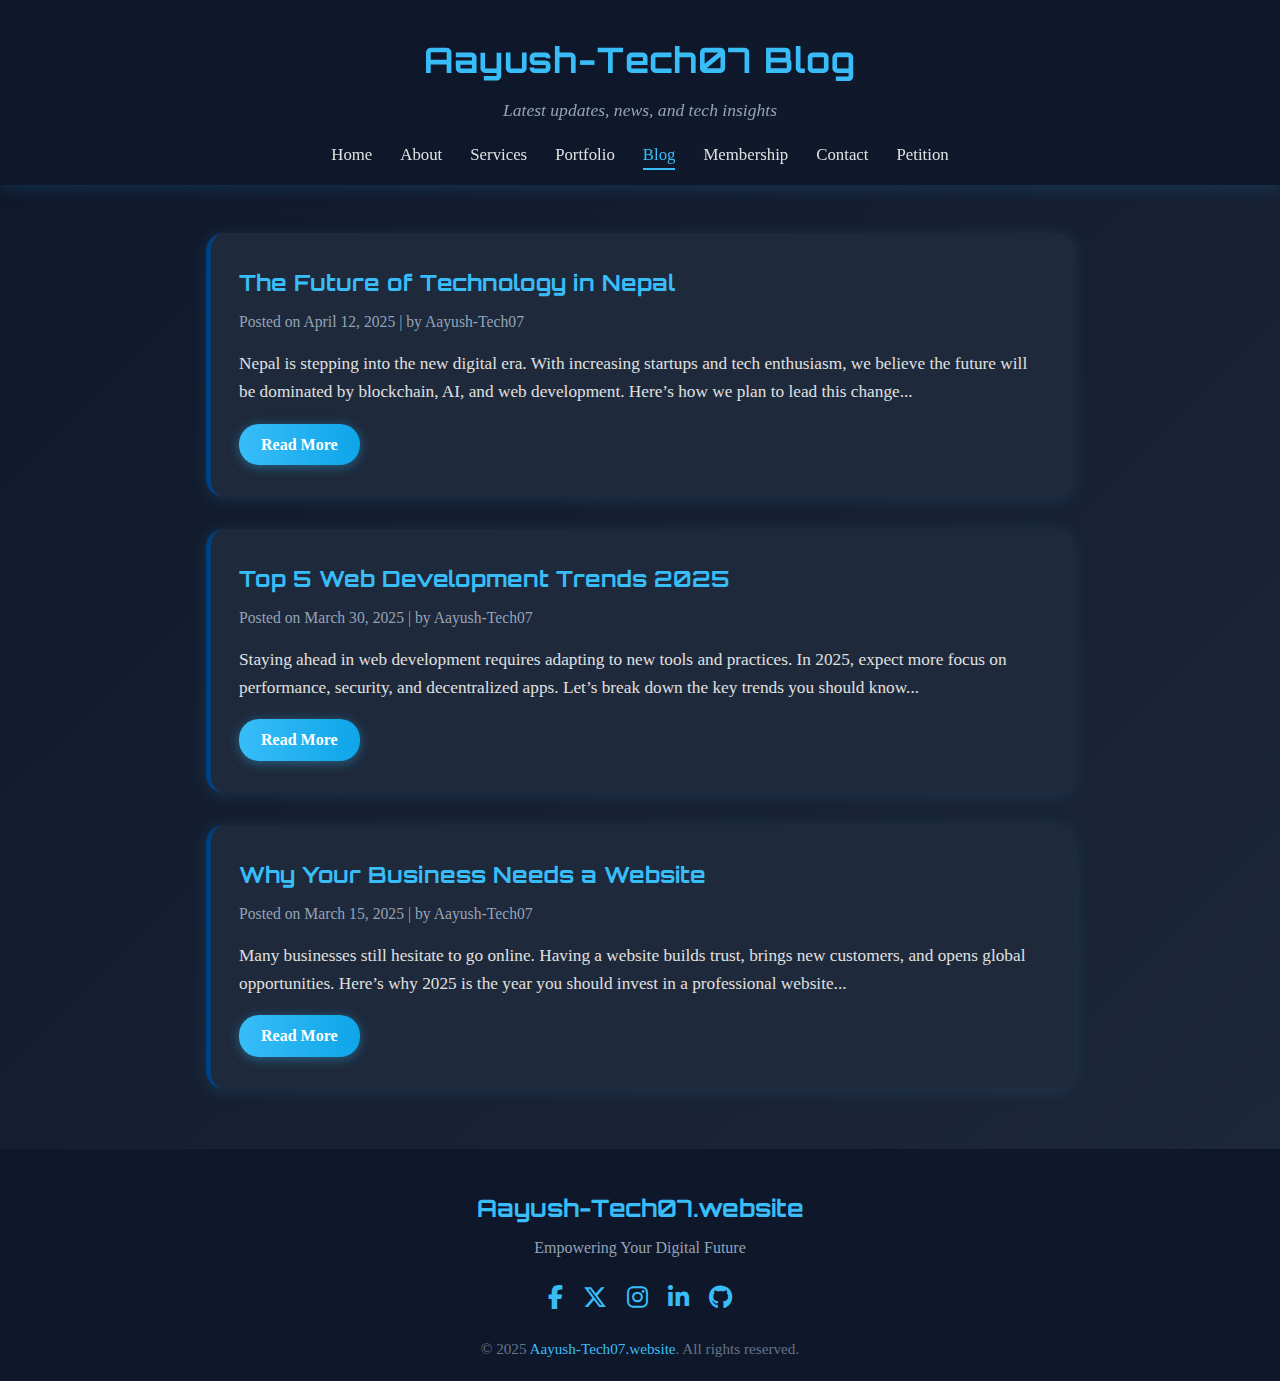
<file: blog.html>
<!DOCTYPE html>
<html lang="en">
<head>
  <meta charset="UTF-8">
  <link rel="stylesheet" href="https://cdnjs.cloudflare.com/ajax/libs/font-awesome/6.5.0/css/all.min.css">
  <meta name="viewport" content="width=device-width, initial-scale=1">
  <title>Our Blog | Aayush-Tech07</title>
  <link rel="icon" href="assets/images/techno.jpg">
  <link rel="stylesheet" href="assets/styles/blog.css">
  <link href="https://fonts.googleapis.com/css2?family=Orbitron:wght@700&family=Inter:wght@400;700&display=swap" rel="stylesheet">
  <style>
    html { scroll-behavior: smooth; }
    body {
      background: linear-gradient(135deg, #0f172a 0%, #1e293b 100%);
      color: #e0e0e0;
      font-family: 'Inter', Arial, sans-serif;
      margin: 0;
      min-height: 100vh;
    }
    .header {
      background: rgba(15,23,42,0.85);
      backdrop-filter: blur(8px);
      box-shadow: 0 2px 16px #0ea5e933;
      padding: 32px 0 16px 0;
      text-align: center;
      position: sticky;
      top: 0;
      z-index: 100;
    }
    .header h1 {
      font-family: 'Orbitron', sans-serif;
      color: #38bdf8;
      font-size: 2.2rem;
      margin-bottom: 8px;
      letter-spacing: 1px;
    }
    .header p {
      color: #94a3b8;
      font-size: 1.1rem;
      margin-bottom: 18px;
    }
    nav ul {
      display: flex;
      justify-content: center;
      gap: 28px;
      list-style: none;
      margin: 0;
      padding: 0;
    }
    nav ul li a {
      color: #e0e0e0;
      text-decoration: none;
      font-weight: 500;
      font-size: 1.05rem;
      padding: 4px 0;
      border-bottom: 2px solid transparent;
      transition: color 0.2s, border 0.2s;
    }
    nav ul li a:hover, nav ul li a.active-link {
      color: #38bdf8;
      border-bottom: 2px solid #38bdf8;
    }
    .blog-container {
      max-width: 900px;
      margin: 48px auto 0 auto;
      padding: 0 16px;
    }
    .blog-post {
      background: #1e293b;
      border-radius: 18px;
      box-shadow: 0 2px 16px #38bdf822;
      padding: 32px 28px;
      margin-bottom: 32px;
      transition: transform 0.2s, box-shadow 0.2s;
    }
    .blog-post:hover {
      transform: translateY(-6px) scale(1.02);
      box-shadow: 0 8px 32px #38bdf844;
    }
    .post-title {
      font-family: 'Orbitron', sans-serif;
      color: #38bdf8;
      font-size: 1.4rem;
      margin-bottom: 8px;
    }
    .post-meta {
      color: #94a3b8;
      font-size: 0.98rem;
      margin-bottom: 16px;
    }
    .post-content {
      color: #e0e0e0;
      font-size: 1.08rem;
      margin-bottom: 18px;
    }
    .read-more {
      background: linear-gradient(90deg, #38bdf8 0%, #0ea5e9 100%);
      color: #fff;
      border: none;
      border-radius: 20px;
      padding: 8px 22px;
      font-size: 1rem;
      font-weight: 600;
      text-decoration: none;
      transition: background 0.2s, transform 0.2s;
      box-shadow: 0 2px 12px #38bdf866;
      display: inline-block;
    }
    .read-more:hover {
      background: linear-gradient(90deg, #0ea5e9 0%, #38bdf8 100%);
      transform: translateY(-2px) scale(1.04);
    }
    .footer {
      background: #0f172a;
      color: #94a3b8;
      padding: 40px 20px 20px 20px;
      text-align: center;
      margin-top: 60px;
    }
    .footer .footer-content h3 {
      color: #38bdf8;
      font-family: 'Orbitron', sans-serif;
      margin-bottom: 8px;
    }
    .footer .tagline {
      color: #94a3b8;
      margin-bottom: 18px;
    }
    .footer .socials a {
      color: #38bdf8;
      margin: 0 8px;
      font-size: 1.5rem;
      transition: color 0.2s, transform 0.2s;
      display: inline-block;
    }
    .footer .socials a:hover {
      color: #0ea5e9;
      transform: scale(1.15) rotate(-8deg);
    }
    .footer-bottom-text {
      margin-top: 18px;
      color: #64748b;
      font-size: 0.95rem;
    }
    @media (max-width: 900px) {
      .blog-container {
        margin: 32px auto 0 auto;
      }
      nav ul {
        gap: 16px;
      }
    }
    @media (max-width: 600px) {
      .blog-container {
        padding: 0 4px;
      }
      .header {
        padding: 18px 0 8px 0;
      }
    }
  </style>
</head>
<body>

<header class="header">
  <h1>Aayush-Tech07 Blog</h1>
  <p>Latest updates, news, and tech insights</p>
  <nav>
    <ul>
      <li><a href="index.html">Home</a></li>
      <li><a href="about.html">About</a></li>
      <li><a href="services.html">Services</a></li>
      <li><a href="portfolio.html">Portfolio</a></li>
      <li><a href="blog.html" class="active-link">Blog</a></li>
      <li><a href="members.html">Membership</a></li>
      <li><a href="contact.html">Contact</a></li>
      <li><a href="petition.html">Petition</a></li>
    </ul>
  </nav>
</header>

<main class="blog-container">
  <article class="blog-post">
    <h2 class="post-title">The Future of Technology in Nepal</h2>
    <p class="post-meta">Posted on April 12, 2025 | by Aayush-Tech07</p>
    <p class="post-content">
      Nepal is stepping into the new digital era. With increasing startups and tech enthusiasm, we believe the future will be dominated by blockchain, AI, and web development. Here’s how we plan to lead this change...
    </p>
    <a href="https://1blog.aayush-tech07.website/" class="read-more" target="_blank">Read More</a>
  </article>

  <article class="blog-post">
    <h2 class="post-title">Top 5 Web Development Trends 2025</h2>
    <p class="post-meta">Posted on March 30, 2025 | by Aayush-Tech07</p>
    <p class="post-content">
      Staying ahead in web development requires adapting to new tools and practices. In 2025, expect more focus on performance, security, and decentralized apps. Let’s break down the key trends you should know...
    </p>
    <a href="https://aayushkin.github.io/2blog/" class="read-more" target="_blank">Read More</a>
  </article>

  <article class="blog-post">
    <h2 class="post-title">Why Your Business Needs a Website</h2>
    <p class="post-meta">Posted on March 15, 2025 | by Aayush-Tech07</p>
    <p class="post-content">
      Many businesses still hesitate to go online. Having a website builds trust, brings new customers, and opens global opportunities. Here’s why 2025 is the year you should invest in a professional website...
    </p>
    <a href="#" class="read-more">Read More</a>
  </article>
</main>

<footer class="footer">
  <div class="footer-content">
    <h3>Aayush-Tech07.website</h3>
    <p class="tagline">Empowering Your Digital Future</p>
    <div class="socials">
      <a href="https://www.facebook.com/people/Aayush-tech07/100091516755478/?_rdr" target="_blank"><i class="fab fa-facebook-f"></i></a>
      <a href="https://x.com/aayush_tech07" target="_blank"><i class="fab fa-x-twitter"></i></a>
      <a href="https://www.instagram.com/aayushtech07/" target="_blank"><i class="fab fa-instagram"></i></a>
      <a href="https://www.linkedin.com/in/aayush-bhandari-432093353/" target="_blank"><i class="fab fa-linkedin-in"></i></a>
      <a href="https://github.com/Aayushkin" target="_blank"><i class="fab fa-github"></i></a>
    </div>
    <div class="footer-bottom-text">© 2025 <a href="https://aayush-tech07.website" target="_blank">Aayush-Tech07.website</a>. All rights reserved.</div>
  </div>
</footer>
<script src="script.js"></script>
</body>
</html>
</file>
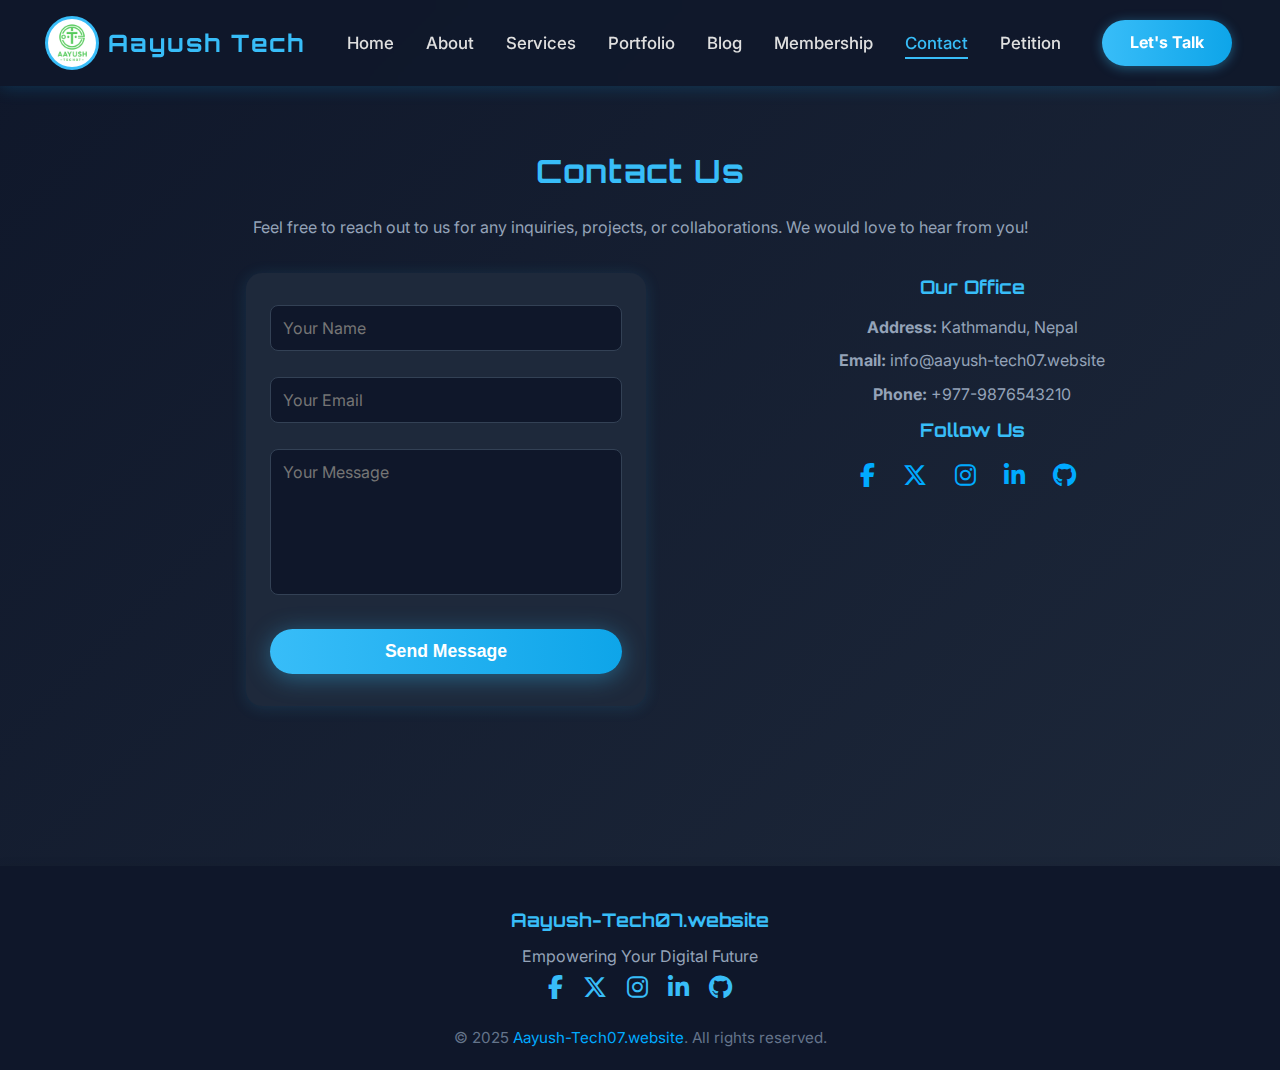
<file: contact.html>
<!DOCTYPE html>
<html lang="en">
<head>
  <meta charset="UTF-8">
  <meta name="viewport" content="width=device-width, initial-scale=1.0">
  <title>Contact | Aayush Tech</title>
  <link rel="icon" href="assets/images/techno.jpg">
  <meta name="description" content="Contact Aayush Tech for digital solutions, web development, and IT consulting.">
  <link rel="stylesheet" href="https://cdnjs.cloudflare.com/ajax/libs/font-awesome/6.5.0/css/all.min.css">
  <link rel="stylesheet" href="assets/styles/style.css">
  <link href="https://fonts.googleapis.com/css2?family=Orbitron:wght@700&family=Inter:wght@400;700&display=swap" rel="stylesheet">
  <style>
    html { scroll-behavior: smooth; }
    body {
      background: linear-gradient(135deg, #0f172a 0%, #1e293b 100%);
      color: #e0e0e0;
      font-family: 'Inter', Arial, sans-serif;
      margin: 0;
      min-height: 100vh;
    }
    .navbar {
      position: sticky;
      top: 0;
      z-index: 100;
      display: flex;
      align-items: center;
      justify-content: space-between;
      padding: 18px 48px;
      background: rgba(15,23,42,0.85);
      backdrop-filter: blur(8px);
      box-shadow: 0 2px 16px #0ea5e933;
    }
    .logo {
      display: flex;
      align-items: center;
      gap: 12px;
    }
    .logo img {
      width: 48px;
      height: 48px;
      border-radius: 50%;
      box-shadow: 0 0 0 3px #38bdf8;
      background: #fff;
    }
    .brand {
      font-family: 'Orbitron', sans-serif;
      font-size: 1.5rem;
      color: #38bdf8;
      letter-spacing: 2px;
      font-weight: 700;
    }
    nav ul {
      display: flex;
      gap: 32px;
      list-style: none;
      margin: 0;
      padding: 0;
    }
    nav ul li a {
      color: #e0e0e0;
      text-decoration: none;
      font-weight: 500;
      font-size: 1.05rem;
      padding: 4px 0;
      border-bottom: 2px solid transparent;
      transition: color 0.2s, border 0.2s;
    }
    nav ul li a:hover, nav ul li a.active-link {
      color: #38bdf8;
      border-bottom: 2px solid #38bdf8;
    }
    .cta-btn {
      background: linear-gradient(90deg, #38bdf8 0%, #0ea5e9 100%);
      color: #fff;
      border: none;
      border-radius: 24px;
      padding: 10px 28px;
      font-size: 1rem;
      font-weight: 700;
      box-shadow: 0 2px 12px #38bdf866;
      cursor: pointer;
      transition: background 0.2s, transform 0.2s;
      text-decoration: none;
    }
    .cta-btn:hover {
      background: linear-gradient(90deg, #0ea5e9 0%, #38bdf8 100%);
      transform: translateY(-2px) scale(1.04);
    }
    .contact-section {
      padding: 60px 48px;
      max-width: 1100px;
      margin: 0 auto;
    }
    .contact-section h2 {
      font-family: 'Orbitron', sans-serif;
      color: #38bdf8;
      font-size: 2rem;
      margin-bottom: 18px;
      letter-spacing: 1px;
      text-align: center;
    }
    .contact-section p {
      text-align: center;
      color: #94a3b8;
      margin-bottom: 32px;
    }
    .contact-container {
      display: flex;
      gap: 48px;
      flex-wrap: wrap;
      align-items: flex-start;
      justify-content: space-between;
    }
    .contact-form {
      background: #1e293b;
      border-radius: 16px;
      padding: 32px 24px;
      box-shadow: 0 2px 16px #38bdf822;
      flex: 1;
      min-width: 280px;
      max-width: 400px;
      display: flex;
      flex-direction: column;
      gap: 18px;
    }
    .contact-form input, .contact-form textarea {
      width: 100%;
      padding: 12px;
      border-radius: 8px;
      border: 1px solid #334155;
      background: #0f172a;
      color: #e0e0e0;
      font-size: 1rem;
      margin-bottom: 8px;
      font-family: inherit;
      resize: none;
    }
    .contact-form button {
      margin-top: 8px;
      background: linear-gradient(90deg, #38bdf8 0%, #0ea5e9 100%);
      color: #fff;
      border: none;
      border-radius: 30px;
      padding: 12px 32px;
      font-size: 1.1rem;
      font-weight: 700;
      box-shadow: 0 4px 24px 0 #38bdf866;
      transition: transform 0.2s, box-shadow 0.2s;
      cursor: pointer;
      text-decoration: none;
      display: inline-block;
    }
    .contact-form button:hover {
      transform: translateY(-3px) scale(1.04);
      box-shadow: 0 8px 32px 0 #38bdf888;
      background: linear-gradient(90deg, #0ea5e9 0%, #38bdf8 100%);
    }
    .contact-info {
      flex: 1;
      min-width: 220px;
      max-width: 340px;
      padding: 0 12px;
    }
    .contact-info h3 {
      color: #38bdf8;
      font-family: 'Orbitron', sans-serif;
      margin-bottom: 12px;
    }
    .contact-info p {
      margin: 8px 0;
      color: #94a3b8;
      font-size: 1rem;
    }
    .social-links a {
      color: #38bdf8;
      margin: 0 8px;
      font-size: 1.5rem;
      transition: color 0.2s, transform 0.2s;
      display: inline-block;
      text-decoration: none;
    }
    .social-links a:hover {
      color: #0ea5e9;
      transform: scale(1.15) rotate(-8deg);
    }
    .footer {
      background: #0f172a;
      color: #94a3b8;
      padding: 40px 20px 20px 20px;
      text-align: center;
      margin-top: 60px;
    }
    .footer .footer-content h3 {
      color: #38bdf8;
      font-family: 'Orbitron', sans-serif;
      margin-bottom: 8px;
    }
    .footer .tagline {
      color: #94a3b8;
      margin-bottom: 18px;
    }
    .footer .socials a {
      color: #38bdf8;
      margin: 0 8px;
      font-size: 1.5rem;
      transition: color 0.2s, transform 0.2s;
      display: inline-block;
    }
    .footer .socials a:hover {
      color: #0ea5e9;
      transform: scale(1.15) rotate(-8deg);
    }
    .footer-bottom-text {
      margin-top: 18px;
      color: #64748b;
      font-size: 0.95rem;
    }
    @media (max-width: 900px) {
      .contact-section {
        padding: 48px 16px;
      }
      .contact-container {
        flex-direction: column;
        gap: 32px;
        align-items: center;
      }
      .navbar {
        padding: 14px 16px;
      }
    }
    @media (max-width: 600px) {
      .contact-section {
        padding: 32px 6px;
      }
      nav ul {
        gap: 16px;
      }
    }
  </style>
</head>
<body>
  <!-- Navbar -->
  <div class="navbar">
    <div class="logo">
      <img src="assets/images/techno.jpg" alt="Aayush Tech Logo" loading="lazy">
      <span class="brand">Aayush Tech</span>
    </div>
    <nav>
      <ul>
        <li><a href="index.html">Home</a></li>
        <li><a href="about.html">About</a></li>
        <li><a href="services.html">Services</a></li>
        <li><a href="portfolio.html">Portfolio</a></li>
        <li><a href="blog.html">Blog</a></li>
        <li><a href="members.html">Membership</a></li>
        <li><a href="contact.html" class="active-link">Contact</a></li>
        <li><a href="petition.html">Petition</a></li>
      </ul>
    </nav>
    <a href="contact.html" class="cta-btn">Let's Talk</a>
  </div>
  <section class="contact-section" id="contact">
    <h2>Contact Us</h2>
    <p>Feel free to reach out to us for any inquiries, projects, or collaborations. We would love to hear from you!</p>
    <div class="contact-container">
      <form action="https://formspree.io/f/xblyjopd" method="POST" class="contact-form">
        <input type="text" name="name" placeholder="Your Name" required>
        <input type="email" name="email" placeholder="Your Email" required>
        <textarea name="message" placeholder="Your Message" rows="6" required></textarea>
        <button type="submit">Send Message</button>
      </form>
      <div class="contact-info">
        <h3>Our Office</h3>
        <p><strong>Address:</strong> Kathmandu, Nepal</p>
        <p><strong>Email:</strong> info@aayush-tech07.website</p>
        <p><strong>Phone:</strong> +977-9876543210</p>
        <h3>Follow Us</h3>
        <div class="social-links">
          <a href="https://www.facebook.com/people/Aayush-tech07/100091516755478/?_rdr" target="_blank"><i class="fab fa-facebook-f"></i></a>
          <a href="https://x.com/aayush_tech07" target="_blank"><i class="fab fa-x-twitter"></i></a>
          <a href="https://www.instagram.com/aayushtech07/" target="_blank"><i class="fab fa-instagram"></i></a>
          <a href="https://www.linkedin.com/in/aayush-bhandari-432093353/" target="_blank"><i class="fab fa-linkedin-in"></i></a>
          <a href="https://github.com/Aayushkin" target="_blank"><i class="fab fa-github"></i></a>
        </div>
      </div>
    </div>
  </section>
  <footer class="footer">
    <div class="footer-content">
      <h3>Aayush-Tech07.website</h3>
      <p>Empowering Your Digital Future</p>
      <div class="socials">
        <a href="https://www.facebook.com/people/Aayush-tech07/100091516755478/?_rdr" target="_blank"><i class="fab fa-facebook-f"></i></a>
        <a href="https://x.com/aayush_tech07" target="_blank"><i class="fab fa-x-twitter"></i></a>
        <a href="https://www.instagram.com/aayushtech07/" target="_blank"><i class="fab fa-instagram"></i></a>
        <a href="https://www.linkedin.com/in/aayush-bhandari-432093353/" target="_blank"><i class="fab fa-linkedin-in"></i></a>
        <a href="https://github.com/Aayushkin" target="_blank"><i class="fab fa-github"></i></a>
      </div>
      <p class="footer-bottom-text">© 2025 <a href="https://aayush-tech07.website" target="_blank">Aayush-Tech07.website</a>. All rights reserved.</p>
    </div>
  </footer>
  <script src="script.js"></script>
</body>
</html>
</file>
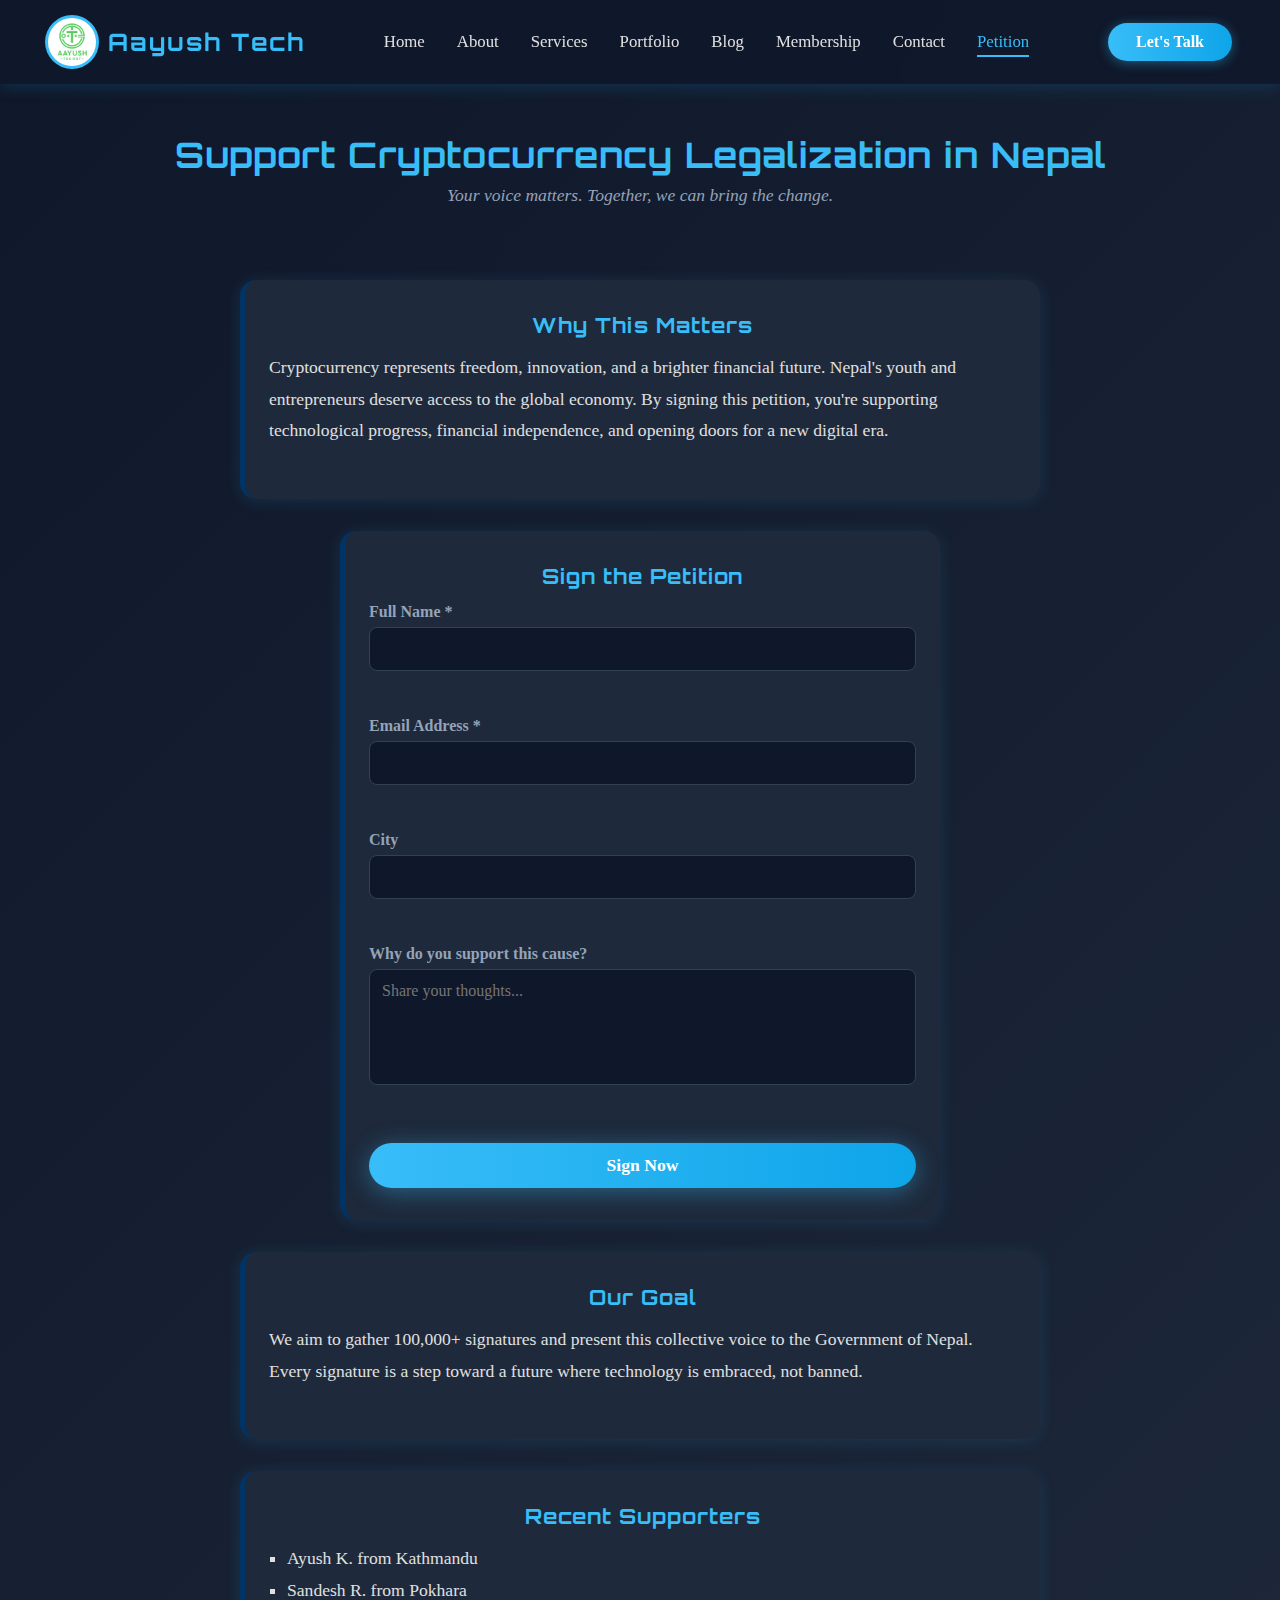
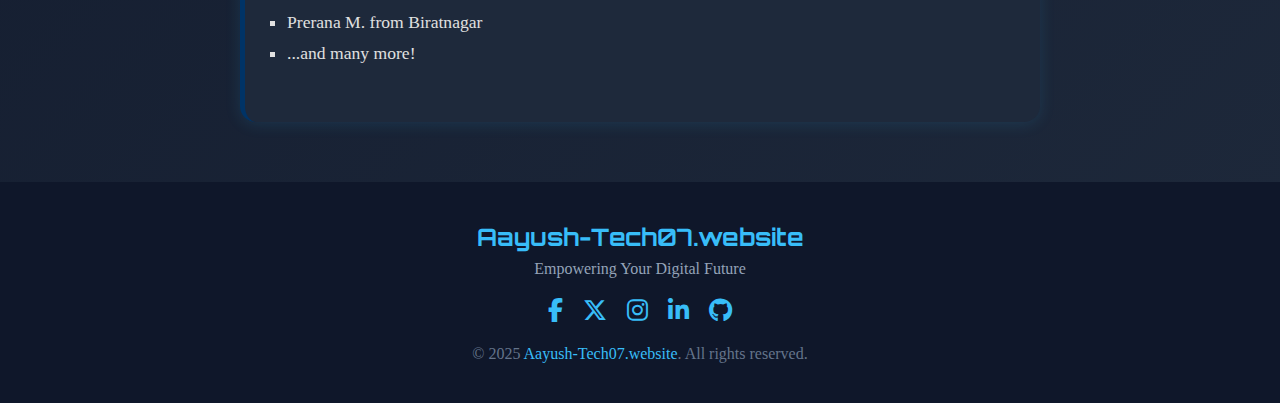
<file: petition.html>
<!DOCTYPE html>
<html lang="en">
<head>
  <meta charset="UTF-8">
  <link rel="stylesheet" href="https://cdnjs.cloudflare.com/ajax/libs/font-awesome/6.5.0/css/all.min.css">
  <link rel="icon" href="assets/images/techno.jpg">
  <meta name="viewport" content="width=device-width, initial-scale=1">
  <title>Sign the Petition | Aayush-Tech07</title>
  <link rel="stylesheet" href="assets/styles/petiton.css">
  <link href="https://fonts.googleapis.com/css2?family=Orbitron:wght@700&family=Inter:wght@400;700&display=swap" rel="stylesheet">
  <style>
    html { scroll-behavior: smooth; }
    body {
      background: linear-gradient(135deg, #0f172a 0%, #1e293b 100%);
      color: #e0e0e0;
      font-family: 'Inter', Arial, sans-serif;
      margin: 0;
      min-height: 100vh;
    }
    .navbar {
      position: sticky;
      top: 0;
      z-index: 100;
      display: flex;
      align-items: center;
      justify-content: space-between;
      padding: 18px 48px;
      background: rgba(15,23,42,0.85);
      backdrop-filter: blur(8px);
      box-shadow: 0 2px 16px #0ea5e933;
    }
    .logo {
      display: flex;
      align-items: center;
      gap: 12px;
    }
    .logo img {
      width: 48px;
      height: 48px;
      border-radius: 50%;
      box-shadow: 0 0 0 3px #38bdf8;
      background: #fff;
    }
    .brand {
      font-family: 'Orbitron', sans-serif;
      font-size: 1.5rem;
      color: #38bdf8;
      letter-spacing: 2px;
      font-weight: 700;
    }
    nav ul {
      display: flex;
      gap: 32px;
      list-style: none;
      margin: 0;
      padding: 0;
    }
    nav ul li a {
      color: #e0e0e0;
      text-decoration: none;
      font-weight: 500;
      font-size: 1.05rem;
      padding: 4px 0;
      border-bottom: 2px solid transparent;
      transition: color 0.2s, border 0.2s;
    }
    nav ul li a:hover, nav ul li a.active-link {
      color: #38bdf8;
      border-bottom: 2px solid #38bdf8;
    }
    .cta-btn {
      background: linear-gradient(90deg, #38bdf8 0%, #0ea5e9 100%);
      color: #fff;
      border: none;
      border-radius: 24px;
      padding: 10px 28px;
      font-size: 1rem;
      font-weight: 700;
      box-shadow: 0 2px 12px #38bdf866;
      cursor: pointer;
      transition: background 0.2s, transform 0.2s;
      text-decoration: none;
    }
    .cta-btn:hover {
      background: linear-gradient(90deg, #0ea5e9 0%, #38bdf8 100%);
      transform: translateY(-2px) scale(1.04);
    }
    .header {
      text-align: center;
      padding: 48px 0 24px 0;
      background: none;
    }
    .header h1 {
      font-family: 'Orbitron', sans-serif;
      color: #38bdf8;
      font-size: 2.2rem;
      margin-bottom: 8px;
      letter-spacing: 1px;
    }
    .header p {
      color: #94a3b8;
      font-size: 1.1rem;
      margin-bottom: 18px;
    }
    .intro, .impact, .supporters {
      max-width: 800px;
      margin: 32px auto;
      background: #1e293b;
      border-radius: 16px;
      box-shadow: 0 2px 16px #38bdf822;
      padding: 32px 24px;
    }
    .intro h2, .impact h2, .supporters h2, .petition-form h2 {
      color: #38bdf8;
      font-family: 'Orbitron', sans-serif;
      font-size: 1.3rem;
      margin-bottom: 14px;
      letter-spacing: 1px;
      text-align: center;
    }
    .petition-form {
      max-width: 600px;
      margin: 32px auto;
      background: #1e293b;
      border-radius: 16px;
      box-shadow: 0 2px 16px #38bdf822;
      padding: 32px 24px;
    }
    .petition-form form {
      display: flex;
      flex-direction: column;
      gap: 18px;
    }
    .form-group label {
      color: #94a3b8;
      font-size: 1rem;
      margin-bottom: 6px;
      display: block;
    }
    .form-group input, .form-group textarea {
      width: 100%;
      padding: 12px;
      border-radius: 8px;
      border: 1px solid #334155;
      background: #0f172a;
      color: #e0e0e0;
      font-size: 1rem;
      margin-bottom: 8px;
      font-family: inherit;
      resize: none;
    }
    .submit-btn {
      background: linear-gradient(90deg, #38bdf8 0%, #0ea5e9 100%);
      color: #fff;
      border: none;
      border-radius: 30px;
      padding: 12px 32px;
      font-size: 1.1rem;
      font-weight: 700;
      box-shadow: 0 4px 24px 0 #38bdf866;
      transition: transform 0.2s, box-shadow 0.2s;
      cursor: pointer;
      text-decoration: none;
      display: inline-block;
      margin-top: 8px;
    }
    .submit-btn:hover {
      transform: translateY(-3px) scale(1.04);
      box-shadow: 0 8px 32px 0 #38bdf888;
      background: linear-gradient(90deg, #0ea5e9 0%, #38bdf8 100%);
    }
    .supporters ul {
      padding-left: 18px;
      color: #e0e0e0;
    }
    .footer {
      background: #0f172a;
      color: #94a3b8;
      padding: 40px 20px 20px 20px;
      text-align: center;
      margin-top: 60px;
    }
    .footer .footer-content h3 {
      color: #38bdf8;
      font-family: 'Orbitron', sans-serif;
      margin-bottom: 8px;
    }
    .footer .tagline {
      color: #94a3b8;
      margin-bottom: 18px;
    }
    .footer .socials a {
      color: #38bdf8;
      margin: 0 8px;
      font-size: 1.5rem;
      transition: color 0.2s, transform 0.2s;
      display: inline-block;
    }
    .footer .socials a:hover {
      color: #0ea5e9;
      transform: scale(1.15) rotate(-8deg);
    }
    .footer-bottom-text {
      margin-top: 18px;
      color: #64748b;
      font-size: 0.95rem;
    }
    @media (max-width: 900px) {
      .navbar {
        padding: 14px 16px;
      }
      .intro, .impact, .supporters, .petition-form {
        padding: 24px 8px;
      }
    }
    @media (max-width: 600px) {
      .navbar nav ul {
        gap: 16px;
      }
      .intro, .impact, .supporters, .petition-form {
        padding: 16px 2px;
      }
    }
  </style>
</head>
<body>

  <div class="navbar">
    <div class="logo">
      <img src="assets/images/techno.jpg" alt="Aayush Tech Logo" loading="lazy">
      <span class="brand">Aayush Tech</span>
    </div>
    <nav>
      <ul>
        <li><a href="index.html">Home</a></li>
        <li><a href="about.html">About</a></li>
        <li><a href="services.html">Services</a></li>
        <li><a href="portfolio.html">Portfolio</a></li>
        <li><a href="blog.html">Blog</a></li>
        <li><a href="members.html">Membership</a></li>
        <li><a href="contact.html">Contact</a></li>
        <li><a href="petition.html" class="active-link">Petition</a></li>
      </ul>
    </nav>
    <a href="contact.html" class="cta-btn">Let's Talk</a>
  </div>

  <header class="header">
    <h1>Support Cryptocurrency Legalization in Nepal</h1>
    <p>Your voice matters. Together, we can bring the change.</p>
  </header>

  <section class="intro">
    <h2>Why This Matters</h2>
    <p>
      Cryptocurrency represents freedom, innovation, and a brighter financial future. Nepal's youth and entrepreneurs deserve access to the global economy. 
      By signing this petition, you're supporting technological progress, financial independence, and opening doors for a new digital era.
    </p>
  </section>

  <section class="petition-form">
    <h2>Sign the Petition</h2>
    <form action="#" method="post">
      <div class="form-group">
        <label for="name">Full Name *</label>
        <input type="text" id="name" name="name" required>
      </div>

      <div class="form-group">
        <label for="email">Email Address *</label>
        <input type="email" id="email" name="email" required>
      </div>

      <div class="form-group">
        <label for="city">City</label>
        <input type="text" id="city" name="city">
      </div>

      <div class="form-group">
        <label for="comment">Why do you support this cause?</label>
        <textarea id="comment" name="comment" rows="5" placeholder="Share your thoughts..."></textarea>
      </div>

      <button type="submit" class="submit-btn">Sign Now</button>
    </form>
  </section>

  <section class="impact">
    <h2>Our Goal</h2>
    <p>
      We aim to gather 100,000+ signatures and present this collective voice to the Government of Nepal. Every signature is a step toward a future where 
      technology is embraced, not banned.
    </p>
  </section>

  <section class="supporters">
    <h2>Recent Supporters</h2>
    <ul>
      <li>Ayush K. from Kathmandu</li>
      <li>Sandesh R. from Pokhara</li>
      <li>Prerana M. from Biratnagar</li>
      <li>...and many more!</li>
    </ul>
  </section>

  <footer class="footer">
    <div class="footer-content">
      <h3>Aayush-Tech07.website</h3>
      <p>Empowering Your Digital Future</p>
      <div class="socials">
        <a href="https://www.facebook.com/people/Aayush-tech07/100091516755478/?_rdr" target="_blank"><i class="fab fa-facebook-f"></i></a>
        <a href="https://x.com/aayush_tech07" target="_blank"><i class="fab fa-x-twitter"></i></a>
        <a href="https://www.instagram.com/aayushtech07/" target="_blank"><i class="fab fa-instagram"></i></a>
        <a href="https://www.linkedin.com/in/aayush-bhandari-432093353/" target="_blank"><i class="fab fa-linkedin-in"></i></a>
        <a href="https://github.com/Aayushkin" target="_blank"><i class="fab fa-github"></i></a>
      </div>
      <p class="footer-bottom-text">© 2025 <a href="https://aayush-tech07.website" target="_blank">Aayush-Tech07.website</a>. All rights reserved.</p>
    </div>
  </footer>


</body>
</html>
</file>
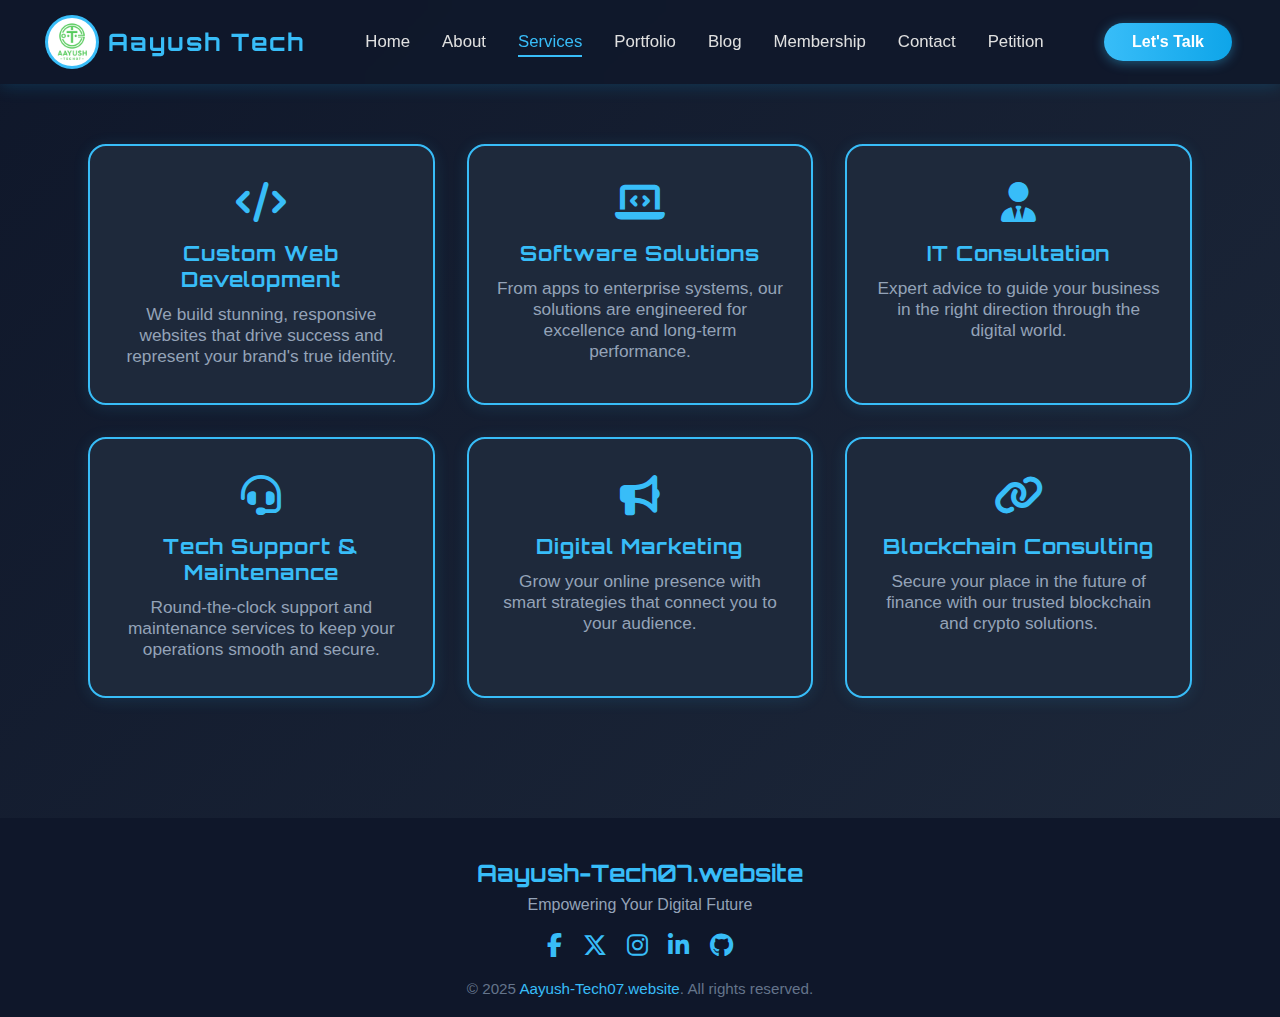
<file: services.html>
<!DOCTYPE html>
<html lang="en">
<head>
  <meta charset="UTF-8">
  <link rel="stylesheet" href="https://cdnjs.cloudflare.com/ajax/libs/font-awesome/6.5.0/css/all.min.css">
  <meta name="viewport" content="width=device-width, initial-scale=1">
  <title>Our Services | Aayush-Tech07</title>
  <link rel="icon" href="assets/images/techno.jpg">
  <link rel="stylesheet" href="assets/styles/service.css">
  <link href="https://fonts.googleapis.com/css2?family=Orbitron:wght@700&family=Inter:wght@400;700&display=swap" rel="stylesheet">
  <style>
    html { scroll-behavior: smooth; }
    body {
      background: linear-gradient(135deg, #0f172a 0%, #1e293b 100%);
      color: #e0e0e0;
      font-family: 'Inter', Arial, sans-serif;
      margin: 0;
      min-height: 100vh;
    }
    header {
      position: sticky;
      top: 0;
      z-index: 100;
      display: flex;
      align-items: center;
      justify-content: space-between;
      padding: 18px 48px;
      background: rgba(15,23,42,0.85);
      backdrop-filter: blur(8px);
      box-shadow: 0 2px 16px #0ea5e933;
    }
    .logo {
      display: flex;
      align-items: center;
      gap: 12px;
    }
    .logo img {
      width: 48px;
      height: 48px;
      border-radius: 50%;
      box-shadow: 0 0 0 3px #38bdf8;
      background: #fff;
    }
    .brand {
      font-family: 'Orbitron', sans-serif;
      font-size: 1.5rem;
      color: #38bdf8;
      letter-spacing: 2px;
      font-weight: 700;
    }
    nav ul {
      display: flex;
      gap: 32px;
      list-style: none;
      margin: 0;
      padding: 0;
    }
    nav ul li a {
      color: #e0e0e0;
      text-decoration: none;
      font-weight: 500;
      font-size: 1.05rem;
      padding: 4px 0;
      border-bottom: 2px solid transparent;
      transition: color 0.2s, border 0.2s;
    }
    nav ul li a:hover, nav ul li a.active-link {
      color: #38bdf8;
      border-bottom: 2px solid #38bdf8;
    }
    .cta-btn {
      background: linear-gradient(90deg, #38bdf8 0%, #0ea5e9 100%);
      color: #fff;
      border: none;
      border-radius: 24px;
      padding: 10px 28px;
      font-size: 1rem;
      font-weight: 700;
      box-shadow: 0 2px 12px #38bdf866;
      cursor: pointer;
      transition: background 0.2s, transform 0.2s;
      text-decoration: none;
    }
    .cta-btn:hover {
      background: linear-gradient(90deg, #0ea5e9 0%, #38bdf8 100%);
      transform: translateY(-2px) scale(1.04);
    }
    .services-section {
      padding: 60px 48px;
      max-width: 1200px;
      margin: 0 auto;
      display: grid;
      grid-template-columns: repeat(auto-fit, minmax(320px, 1fr));
      gap: 32px;
    }
    .service-card {
      background: #1e293b;
      border-radius: 18px;
      padding: 36px 28px;
      box-shadow: 0 2px 16px #38bdf822;
      text-align: center;
      transition: transform 0.2s, box-shadow 0.2s;
      display: flex;
      flex-direction: column;
      align-items: center;
    }
    .service-card:hover {
      transform: translateY(-6px) scale(1.03);
      box-shadow: 0 8px 32px #38bdf844;
    }
    .service-card i {
      font-size: 2.5rem;
      color: #38bdf8;
      margin-bottom: 18px;
    }
    .service-card h2 {
      font-family: 'Orbitron', sans-serif;
      color: #38bdf8;
      font-size: 1.3rem;
      margin-bottom: 12px;
      letter-spacing: 1px;
    }
    .service-card p {
      color: #94a3b8;
      font-size: 1.08rem;
      margin-bottom: 0;
    }
    .footer {
      background: #0f172a;
      color: #94a3b8;
      padding: 40px 20px 20px 20px;
      text-align: center;
      margin-top: 60px;
    }
    .footer .footer-content h3 {
      color: #38bdf8;
      font-family: 'Orbitron', sans-serif;
      margin-bottom: 8px;
    }
    .footer .tagline {
      color: #94a3b8;
      margin-bottom: 18px;
    }
    .footer .socials a {
      color: #38bdf8;
      margin: 0 8px;
      font-size: 1.5rem;
      transition: color 0.2s, transform 0.2s;
      display: inline-block;
    }
    .footer .socials a:hover {
      color: #0ea5e9;
      transform: scale(1.15) rotate(-8deg);
    }
    .footer-bottom-text {
      margin-top: 18px;
      color: #64748b;
      font-size: 0.95rem;
    }
    @media (max-width: 900px) {
      .services-section {
        padding: 48px 16px;
        grid-template-columns: 1fr;
      }
      header {
        padding: 14px 16px;
      }
    }
    @media (max-width: 600px) {
      .services-section {
        padding: 32px 6px;
      }
      nav ul {
        gap: 16px;
      }
    }
  </style>
</head>
<body>

  <header>
    <div class="logo">
      <img src="assets/images/techno.jpg" alt="Aayush Tech Logo" loading="lazy">
      <span class="brand">Aayush Tech</span>
    </div>
    <nav>
      <ul>
        <li><a href="index.html">Home</a></li>
        <li><a href="about.html">About</a></li>
        <li><a href="services.html" class="active-link">Services</a></li>
        <li><a href="portfolio.html">Portfolio</a></li>
        <li><a href="blog.html">Blog</a></li>
        <li><a href="members.html">Membership</a></li>
        <li><a href="contact.html">Contact</a></li>
        <li><a href="petition.html">Petition</a></li>
      </ul>
    </nav>
    <a href="contact.html" class="cta-btn">Let's Talk</a>
  </header>

<!-- Services Section -->
<section class="services-section">
  <div class="service-card">
    <i class="fas fa-code"></i>
    <h2>Custom Web Development</h2>
    <p>We build stunning, responsive websites that drive success and represent your brand's true identity.</p>
  </div>
  <div class="service-card">
    <i class="fas fa-laptop-code"></i>
    <h2>Software Solutions</h2>
    <p>From apps to enterprise systems, our solutions are engineered for excellence and long-term performance.</p>
  </div>
  <div class="service-card">
    <i class="fas fa-user-tie"></i>
    <h2>IT Consultation</h2>
    <p>Expert advice to guide your business in the right direction through the digital world.</p>
  </div>
  <div class="service-card">
    <i class="fas fa-headset"></i>
    <h2>Tech Support & Maintenance</h2>
    <p>Round-the-clock support and maintenance services to keep your operations smooth and secure.</p>
  </div>
  <div class="service-card">
    <i class="fas fa-bullhorn"></i>
    <h2>Digital Marketing</h2>
    <p>Grow your online presence with smart strategies that connect you to your audience.</p>
  </div>
  <div class="service-card">
    <i class="fas fa-link"></i>
    <h2>Blockchain Consulting</h2>
    <p>Secure your place in the future of finance with our trusted blockchain and crypto solutions.</p>
  </div>
</section>

<footer class="footer">
  <div class="footer-content">
    <h3>Aayush-Tech07.website</h3>
    <p class="tagline">Empowering Your Digital Future</p>
    <div class="socials">
      <a href="https://www.facebook.com/people/Aayush-tech07/100091516755478/?_rdr" target="_blank"><i class="fab fa-facebook-f"></i></a>
      <a href="https://x.com/aayush_tech07" target="_blank"><i class="fab fa-x-twitter"></i></a>
      <a href="https://www.instagram.com/aayushtech07/" target="_blank"><i class="fab fa-instagram"></i></a>
      <a href="https://www.linkedin.com/in/aayush-bhandari-432093353/" target="_blank"><i class="fab fa-linkedin-in"></i></a>
      <a href="https://github.com/Aayushkin" target="_blank"><i class="fab fa-github"></i></a>
    </div>
    <div class="footer-bottom-text">© 2025 <a href="https://aayush-tech07.website" target="_blank">Aayush-Tech07.website</a>. All rights reserved.</div>
  </div>
</footer>

</body>
</html>
</file>
<file: assets/styles/style.css>
/* Import Fonts */
@import url('https://fonts.googleapis.com/css2?family=Orbitron:wght@700&family=Inter:wght@400;700&display=swap');

/* Variables */
:root {
  --bg: #fdfdfd;
  --fg: #111;
  --accent: #00aaff;
  --accent-light: rgba(0, 170, 255, 0.2);
  --btn-glow: #00d4ff;
}

[data-theme="dark"] {
  --bg: #121212;
  --fg: #eee;
  --accent: #4facfe;
  --accent-light: rgba(79, 172, 254, 0.2);
  --btn-glow: #00f2fe;
}

/* Global Settings */
* { margin:0; padding:0; box-sizing:border-box; }
body {
  background: var(--bg);
  color: var(--fg);
  font-family: 'Inter', sans-serif;
  line-height: 1.6;
  transition: background .3s, color .3s;
}
a { color: var(--accent); text-decoration:none; }
.container { max-width:1200px; margin:0 auto; padding:0 20px; }

/* Header */
.header {
  position: sticky;
  top:0; z-index:100;
  backdrop-filter: blur(10px);
  background: var(--bg)cc;
  padding: 15px 0;
  display:flex; align-items:center; justify-content: space-between;
}
.logo { height:50px; }
.nav ul { display:flex; gap:20px; }
.nav a { font-weight: bold; position: relative; }
.nav a.active::after {
  content: ''; position:absolute;
  width:100%; height:2px; background:var(--accent);
  bottom:-4px; left:0;
}

/* Theme toggle button */
.toggle-btn {
  background: none; border: none; cursor: pointer;
  font-size: 1.2rem; color: var(--fg);
}

/* Neon Background */
.neon-bg { position:fixed; inset:0; z-index:-1; overflow:hidden; }

/* Hero Section */
.hero {
  display:flex; flex-wrap: wrap; align-items:center;
  padding:80px 0;
}
.hero-text { flex:1; min-width:300px; }
.hero-text h2 {
  font-family:'Orbitron', sans-serif;
  font-size:2.8rem; color:var(--accent);
  position:relative;
}
.hero-text p { margin:20px 0; font-size:1.1rem; }
.btn-glow {
  display:inline-block; background:var(--accent); color:#fff;
  padding:12px 25px; border:none; border-radius:5px;
  box-shadow: 0 0 20px var(--btn-glow);
  transition: transform .2s, box-shadow .3s;
}
.btn-glow:hover {
  transform: translateY(-2px);
  box-shadow: 0 0 30px var(--btn-glow);
}
.hero-img img {
  max-width:100%; border-radius:10px;
  box-shadow: 0 5px 20px rgba(0,0,0,0.1);
}

/* Sections */
.section { padding:60px 0; }
.section h2 { text-align:center; margin-bottom:40px; font-family:'Orbitron'; color:var(--accent); }
.reveal {
  opacity:0; transform: translateY(30px);
  transition: opacity .6s ease-out, transform .6s ease-out;
}
.reveal.show { opacity:1; transform: translateY(0); }

/* Services Grid */
.services-grid {
  display:flex; flex-wrap:wrap;
  justify-content: space-around;
  gap:30px;
}
.service-card {
  flex:1 1 260px; padding:20px;
  background: var(--bg);
  border-radius:10px;
  box-shadow: 0 0 15px var(--accent-light);
  text-align:center;
  transition: transform .3s;
}
.service-card i {
  font-size:2rem; color:var(--accent); margin-bottom:15px;
}
.service-card:hover { transform: translateY(-5px); }

/* Projects */
.project-grid {
  display:flex; flex-wrap:wrap;
  gap:30px; justify-content:center;
}
.project-card {
  flex:1 1 300px; border-radius:10px;
  overflow:hidden; background:#fff;
  box-shadow: 0 5px 20px rgba(0,0,0,0.1);
  transition: transform .3s;
}
.project-card img { width:100%; display:block; }
.project-card h3 {
  background: var(--accent);
  color:#fff;
  margin:0;
  padding:15px;
  font-family:'Orbitron';
}
.project-card p { padding:0 15px 15px; color:var(--fg); }
.project-card:hover { transform: translateY(-8px); }

/* Contact Form */
.contact-form {
  max-width:600px; margin:0 auto 40px;
  display:flex; flex-direction:column; gap:15px;
}
.contact-form input,
.contact-form textarea {
  padding:12px;
  border:2px solid var(--accent-light);
  border-radius:5px;
  background: var(--bg);
  color: var(--fg);
  transition: border-color .3s;
}
.contact-form input:focus,
.contact-form textarea:focus {
  outline:none; border-color:var(--accent);
}
.contact-info {
  text-align:center;
}
.contact-info i { color:var(--accent); margin-right:8px; }

/* Footer */
.footer {
  background: var(--bg);
  text-align:center;
  padding:20px 0;
  box-shadow: 0 -2px 10px rgba(0,0,0,0.05);
}
.footer .socials a {
  margin:0 8px; font-size:1.2rem; color:var(--accent);
}

/* Responsive */
@media (max-width:768px) {
  .hero { flex-direction: column; }
  .nav ul {
    flex-direction: column; background:var(--bg);
    position:absolute; top:70px; right:0; padding:10px;
    display:none;
  }
  .nav ul.show { display:flex; }
}

/* Glitch Text Animation */
.glitch {
  position: relative;
}
.glitch::before,
.glitch::after {
  content: attr(data-text);
  position: absolute;
  left: 0;
  top: 0;
  opacity: .8;
}
.glitch::before {
  animation: glitch-top 2s infinite linear alternate-reverse;
  clip-path: polygon(0 2%, 100% 2%, 100% 10%, 0 10%);
  color: #f0f;
}
.glitch::after {
  animation: glitch-bot 2s infinite linear alternate-reverse;
  clip-path: polygon(0 85%,100% 85%,100% 93%,0 93%);
  color: #0ff;
}
@keyframes glitch-top {
  0% { transform: translate(-2px, -2px); }
  100% { transform: translate(2px, 2px); }
}
@keyframes glitch-bot {
  0% { transform: translate(2px, 2px); }
  100% { transform: translate(-2px, -2px); }
}
</file>
<file: assets/styles/blog.css>
/* General Reset */
* {
    margin: 0;
    padding: 0;
    box-sizing: border-box;
    font-family: 'Georgia', serif;
  }
  
  body {
    background-color: #f8f8f8;
    color: #333;
    line-height: 1.6;
  }
  
  /* Header */
  .header {
    background-color: #004080;
    color: white;
    text-align: center;
    padding: 50px 20px;
  }
  
  .header h1 {
    font-size: 3rem;
    margin-bottom: 10px;
  }
  
  .header p {
    font-size: 1.2rem;
    font-style: italic;
  }
  
  /* Blog Container */
  .blog-container {
    max-width: 1000px;
    margin: 40px auto;
    padding: 20px;
  }
  
  /* Blog Posts */
  .blog-post {
    background: white;
    margin-bottom: 30px;
    padding: 25px;
    border-left: 5px solid #004080;
    box-shadow: 0 2px 8px rgba(0, 0, 0, 0.1);
  }
  
  .post-title {
    font-size: 2rem;
    margin-bottom: 10px;
    color: #004080;
  }
  
  .post-meta {
    font-size: 0.9rem;
    color: #777;
    margin-bottom: 20px;
  }
  
  .post-content {
    font-size: 1.1rem;
    color: #555;
    margin-bottom: 20px;
  }
  
  .read-more {
    display: inline-block;
    padding: 8px 15px;
    background-color: #004080;
    color: white;
    text-decoration: none;
    border-radius: 5px;
    font-size: 1rem;
  }
  
  .read-more:hover {
    background-color: #003060;
  }
  
  /* Footer */
  .footer {
    text-align: center;
    padding: 20px;
    background-color: #004080;
    color: white;
    margin-top: 50px;
  }
  .footer {
    background-color: #0f172a;
    color: #94a3b8;
    padding: 40px 20px;
    text-align: center;
  }
  
  .footer h3 {
    margin-bottom: 10px;
    font-size: 24px;
    color: #38bdf8;
  }
  
  .footer p {
    margin-bottom: 20px;
    font-size: 16px;
  }
  
  .footer .socials {
    margin-bottom: 20px;
  }
  
  .footer .socials a {
    color: #94a3b8;
    margin: 0 10px;
    font-size: 22px;
    transition: color 0.3s;
  }
  
  .footer .socials a:hover {
    color: #38bdf8;
  }
  
  .footer-bottom-text {
    font-size: 14px;
    color: #94a3b8;
  }
  
  .footer-bottom-text a {
    color: #38bdf8;
    text-decoration: none;
  }
  
  .footer-bottom-text a:hover {
    text-decoration: underline;
  }
</file>
<file: assets/styles/petiton.css>
/* General Reset */
* {
    margin: 0;
    padding: 0;
    box-sizing: border-box;
    font-family: 'Georgia', serif;
  }
  
  body {
    background-color: #f5f5f5;
    color: #333;
  }
  
  /* Header */
  .header {
    background-color: #003366;
    color: white;
    text-align: center;
    padding: 60px 20px;
  }
  
  .header h1 {
    font-size: 3rem;
    margin-bottom: 10px;
  }
  
  .header p {
    font-size: 1.2rem;
    font-style: italic;
  }
  
  /* Section Styles */
  section {
    max-width: 900px;
    margin: 50px auto;
    padding: 20px;
    background: white;
    border-left: 5px solid #003366;
    box-shadow: 0 2px 10px rgba(0, 0, 0, 0.1);
  }
  
  section h2 {
    margin-bottom: 20px;
    color: #003366;
    font-size: 2rem;
  }
  
  section p, section ul {
    font-size: 1.1rem;
    line-height: 1.8;
    margin-bottom: 20px;
  }
  
  /* Form Styles */
  .petition-form form {
    display: flex;
    flex-direction: column;
  }
  
  .form-group {
    margin-bottom: 20px;
  }
  
  label {
    margin-bottom: 8px;
    font-weight: bold;
    color: #003366;
  }
  
  input, textarea {
    padding: 10px;
    border: 1px solid #ccc;
    border-radius: 5px;
    width: 100%;
  }
  
  textarea {
    resize: vertical;
  }
  
  .submit-btn {
    background-color: #003366;
    color: white;
    padding: 12px;
    border: none;
    border-radius: 5px;
    font-size: 1rem;
    cursor: pointer;
  }
  
  .submit-btn:hover {
    background-color: #002244;
  }
  
  /* Supporters Section */
  .supporters ul {
    list-style-type: square;
    padding-left: 20px;
  }
  
  /* Footer */
  .footer {
    background-color: #003366;
    color: white;
    text-align: center;
    padding: 20px;
    margin-top: 50px;
  }
  .footer {
    background-color: #0f172a;
    color: #94a3b8;
    padding: 40px 20px;
    text-align: center;
  }
  
  .footer h3 {
    margin-bottom: 10px;
    font-size: 24px;
    color: #38bdf8;
  }
  
  .footer p {
    margin-bottom: 20px;
    font-size: 16px;
  }
  
  .footer .socials {
    margin-bottom: 20px;
  }
  
  .footer .socials a {
    color: #94a3b8;
    margin: 0 10px;
    font-size: 22px;
    transition: color 0.3s;
  }
  
  .footer .socials a:hover {
    color: #38bdf8;
  }
  
  .footer-bottom-text {
    font-size: 14px;
    color: #94a3b8;
  }
  
  .footer-bottom-text a {
    color: #38bdf8;
    text-decoration: none;
  }
  
  .footer-bottom-text a:hover {
    text-decoration: underline;
  }
</file>
<file: assets/styles/service.css>
/* Reset */
* {
    margin: 0;
    padding: 0;
    box-sizing: border-box;
    font-family: 'Poppins', sans-serif;
  }
  
  body {
    background-color: #0f172a; /* Dark Blue */
    color: #e0e0e0;
  }
  
  /* Navbar */
  .navbar {
    display: flex;
    justify-content: space-between;
    align-items: center;
    padding: 20px 60px;
    background-color: #1e293b;
    position: sticky;
    top: 0;
    z-index: 1000;
  }
  
  .logo {
    font-size: 2rem;
    font-weight: bold;
    color: #38bdf8; /* Neon Blue */
  }
  
  .nav-links {
    list-style: none;
    display: flex;
    gap: 30px;
  }
  
  .nav-links li a {
    text-decoration: none;
    color: #e0e0e0;
    font-size: 1.1rem;
    transition: color 0.3s;
  }
  
  .nav-links li a:hover,
  .nav-links li a.active {
    color: #38bdf8; /* Neon Blue on hover */
  }
  
  /* Header */
  .header {
    text-align: center;
    padding: 80px 20px;
    background: linear-gradient(135deg, #0f172a 0%, #1e293b 100%);
  }
  
  .header h1 {
    font-size: 3.5rem;
    margin-bottom: 20px;
    color: #38bdf8;
  }
  
  .header p {
    font-size: 1.5rem;
    color: #94a3b8;
  }
  
  /* Services Section */
  .services-section {
    display: grid;
    grid-template-columns: repeat(auto-fit, minmax(320px, 1fr));
    gap: 40px;
    padding: 60px 80px;
  }
  
  .service-card {
    background-color: #1e293b;
    padding: 30px;
    border-radius: 12px;
    text-align: center;
    transition: transform 0.3s, background-color 0.3s;
    border: 2px solid #38bdf8;
  }
  
  .service-card h2 {
    margin-bottom: 20px;
    font-size: 1.8rem;
    color: #38bdf8;
  }
  
  .service-card p {
    font-size: 1.1rem;
    color: #cbd5e1;
  }
  
  .service-card:hover {
    transform: translateY(-10px);
    background-color: #0f172a;
  }
  
  /* Footer */
  .footer {
    text-align: center;
    padding: 30px 20px;
    background-color: #1e293b;
    color: #94a3b8;
    font-size: 1rem;
    margin-top: 50px;
  }
  .footer {
    background-color: #0f172a;
    color: #94a3b8;
    padding: 40px 20px;
    text-align: center;
  }
  
  .footer h3 {
    margin-bottom: 10px;
    font-size: 24px;
    color: #38bdf8;
  }
  
  .footer p {
    margin-bottom: 20px;
    font-size: 16px;
  }
  
  .footer .socials {
    margin-bottom: 20px;
  }
  
  .footer .socials a {
    color: #94a3b8;
    margin: 0 10px;
    font-size: 22px;
    transition: color 0.3s;
  }
  
  .footer .socials a:hover {
    color: #38bdf8;
  }
  
  .footer-bottom-text {
    font-size: 14px;
    color: #94a3b8;
  }
  
  .footer-bottom-text a {
    color: #38bdf8;
    text-decoration: none;
  }
  
  .footer-bottom-text a:hover {
    text-decoration: underline;
  }
</file>
